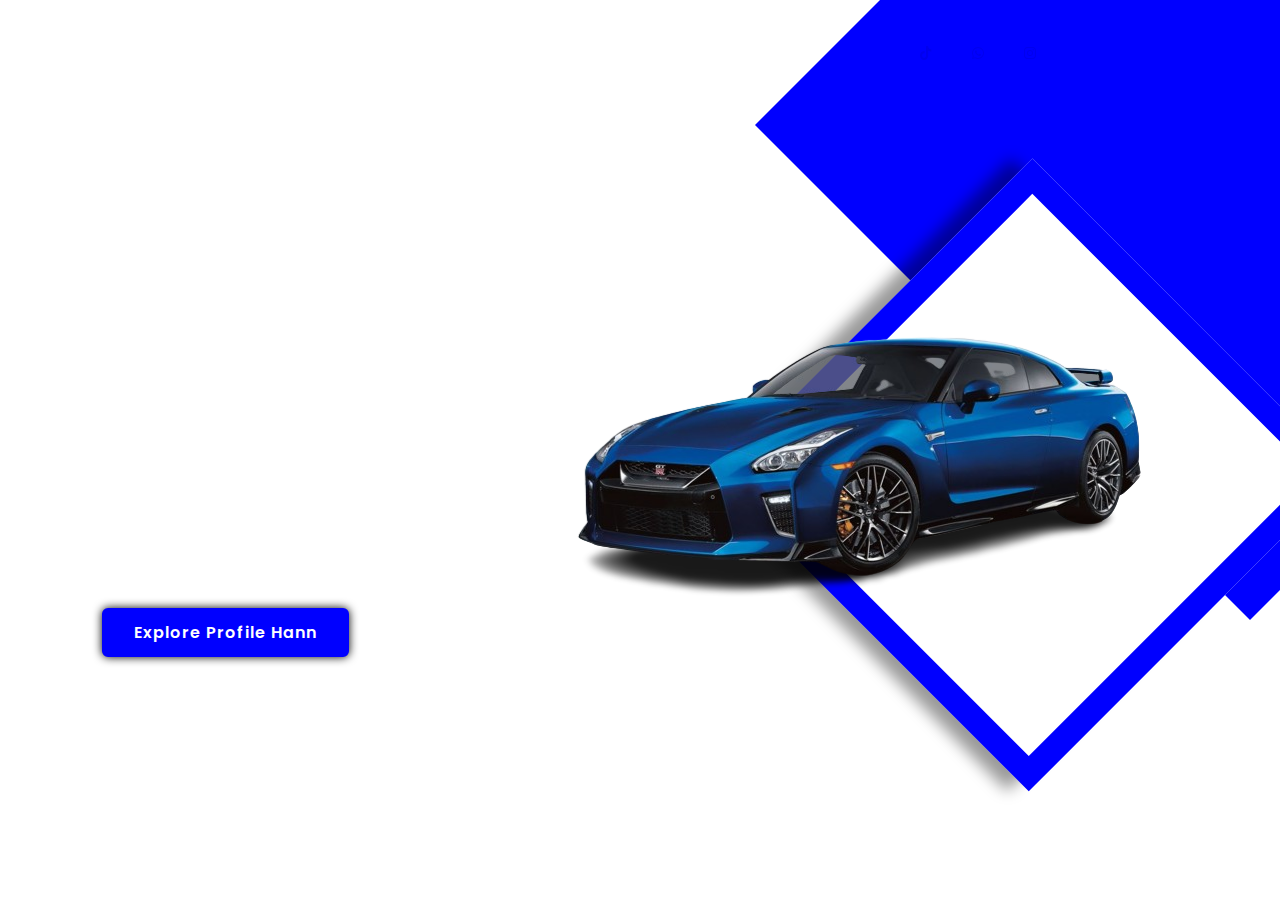
<file: index.html>
<!DOCTYPE html>
<html lang="en">
    <head>
        <meta charset="UTF-8">
        <meta http-equiv="X-UA-Compatible" content="IE=edge">
        <meta name="viewport" content="width-device-width, initial-scale=1.0">
        <title>HannStore</title>
        <link rel="stylesheet" href="data.css" />
        <link href='https://unpkg.com/boxicons@2.1.4/css/boxicons.min.css' rel='stylesheet'>
    </head>
        <body>
            <header class="header">
                <a href="#" class="logo">Website Hann</a>
                <nav class="navbar">
                    <a href="#" style="--i:1;" class="active">Home</a>
                    <a href="#" style="--i:2;">About Me</a>
                    <a href="#" style="--i:3;">Experience</a>
                    <a href="#" style="--i:4;">Project</a>
                    <a href="#" style="--i:5;">Contact</a>
                </nav>
                <div class="social-media">
                    <a href="https://www.tiktok.com/@whoel1"><i class='bx bxl-tiktok' ></i></a>
                    <a href="https://wa.me/6282116906089"><i class='bx bxl-whatsapp' ></i></a>
                    <a href="https://www.instagram.com/fkriacc_/"><i class='bx bxl-instagram' ></i></a>
                </div>
            </header> 
            <section class="Home">
                <div class="Home-content">
                    <h1>Haloo</h1>
                    <h3>Saya Hann</h3>
                    <p> Perkenalkan nama saya Dhani Fikri Setiawan. Saat ini saya merupakan seorang mahasiswa aktif di Universitas Komputer Indonesia (UNIKOM), dan saya saat ini saya sedang berada di semester 2 jurusan Sistem Informasi. Saya sangat semangat untuk mempelajari dan mengembangkan keterampilan di bidang teknologi informasi, khususnya dalam hal pengolaan dan integrasi Sistem Informasi</p>
                    <a href="#" class="btn">Explore Profile Hann</a>
                </div>
                <div class="Home-img">
                    <div class="rhombus">
                        <img src="gtr.png" alt="">
                    </div>
                </div>
                <div class="rhombus2"></div>
            </section>     
        </body>
</html>
</file>
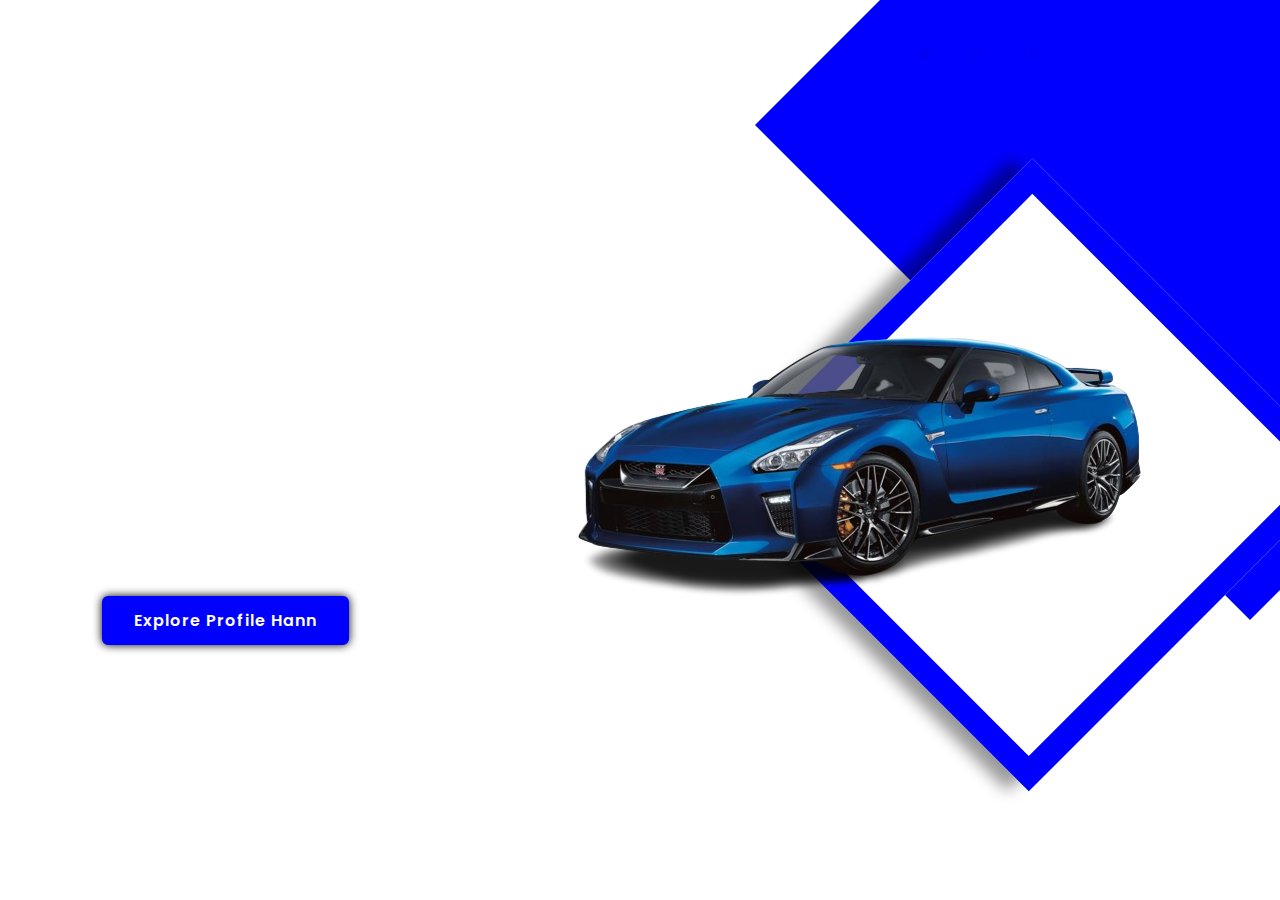
<file: data.html>
<!DOCTYPE html>
<html lang="en">
    <head>
        <meta charset="UTF-8">
        <meta http-equiv="X-UA-Compatible" content="IE=edge">
        <meta name="viewport" content="width-device-width, initial-scale=1.0">
        <title>HannStore</title>
        <link rel="stylesheet" href="data.css" />
        <link href='https://unpkg.com/boxicons@2.1.4/css/boxicons.min.css' rel='stylesheet'>
    </head>
        <body>
            <header class="header">
                <a href="#" class="logo">Website Hann</a>
                <nav class="navbar">
                    <a href="#" style="--i:1;" class="active">Home</a>
                    <a href="#" style="--i:2;">About Me</a>
                    <a href="#" style="--i:3;">Experience</a>
                    <a href="#" style="--i:4;">Project</a>
                    <a href="#" style="--i:5;">Contact</a>
                </nav>
                <div class="social-media">
                    <a href="https://www.tiktok.com/@whoel1"><i class='bx bxl-tiktok' ></i></a>
                    <a href="https://wa.me/6282116906089"><i class='bx bxl-whatsapp' ></i></a>
                    <a href="https://www.instagram.com/fkriacc_/"><i class='bx bxl-instagram' ></i></a>
                </div>
            </header> 
            <section class="Home">
                <div class="Home-content">
                    <h1>Haloo</h1>
                    <h3>Saya Hann</h3>
                    <p> Perkenalkan nama saya Dhani Fikri Setiawan. Saya saat ini adalah mahasiswa di Universitas Komputer Indonesia (UNIKOM), dan sedang menempuh semester 2 di jurusan Sistem Informasi. Saya sangat antusias untuk mempelajari dan mengembangkan keterampilan di bidang teknologi informasi, khususnya dalam hal pengolaan dan integrasi Sistem Informasi</p>
                    <a href="#" class="btn">Explore Profile Hann</a>
                </div>
                <div class="Home-img">
                    <div class="rhombus">
                        <img src="gtr.png" alt="">
                    </div>
                </div>
                <div class="rhombus2"></div>
            </section>     
        </body>
</html>
</file>
<file: data.css>
@import url('https://fonts.googleapis.com/css2?family=Poppins:weight@300;400;500;600;700;800;900&display=swap');
*{
    margin: 0;
    padding: 0;
    box-sizing: border-box;
    font-family:'Poppins', sans-serif;
}

body {
    background: white;
}
.header {
    position: fixed;
    top: 0;
    left: 0;
    width: 90%;
    padding: 30px 8%;
    background: transparent;
    display: flex;
    justify-content: space-between;
    align-items: center;
    z-index: 100;
}
.logo {
    font-size: 20px;
    color: blue;
    text-decoration: none;
    font-weight: 600;
    opacity: 0;
    animation: slideRight 1s ease forwards;

}
.navbar a {
    display: inline-block;
    font-size: 18px;
    color: black;
    text-decoration: none;
    font-weight: 500;
    margin: 0 30px;
    transition: .3x;
    opacity: 0;
    animation: slideTop .3s ease forwards;
    animation-delay: calc(.2s *var(--i));
}
.navbar a:hover,
.navbar a.active {
    color: blue;
}
.social-media {
    display: flex;
    justify-content: space-between;
    width: 150px;
    height: 35px;

}
.social-media a {
    display: inline-flex;
    justify-content: center;
    width: 40px;
    height: 40px;
    background: transparent;
    border: 2px solid transparent;
    text-decoration: none;
    animation: slideSci .3s ease forwards;
    animation-delay: calc(.2s *var(--i));
}
.social-media a:hover {
    border-color: white;
}
.social-media a u{
    font-size: 24px;
    color: white;
    transform: rotate(-45deg);
}
.Home {
    position: relative;
    width: 100x;
    height: 100vh;
    display: flex;
    justify-content: space-between;
    align-items: center;
    padding: 50px 8% 0;
    overflow: hidden;
}
.Home-content {
    max-width: 630px;

}
.Home-content h1 {
    font-size: 50px;
    line-height: 1.2;
    opacity: 0;
    animation: slideBottom 1s ease forwards;
    animation-delay: 1s;
}
.Home-content h3 {
    font-size: 40px;
    color: blue;
    opacity: 0;
    animation: slideBottom 1s ease forwards;
    animation-delay: 1.3s;
}

.Home-content p {
    font-size: 16px;
    margin: 15px 0 30px;
    opacity: 0;
    animation: slideLeft 1s ease forwards;
    animation-delay: 1.6s;
   
}
.btn {
    display: inline-block;
    padding: 10px 30px;
    background: blue;
    border: 2px solid blue;
    border-radius: 6px;
    box-shadow: 0 0 10px black;
    font-size: 16px;
    color: white;
    letter-spacing: 1px;
    text-decoration: none;
    font-weight: 600;
    transition: .5x;
    bottom: 10%;
}
.btn:hover {
    background: transparent;
    color: blue;
}
.Home-img {
    position: relative;
    right: -7%;
    width: 450px;
    height: 450px;
    transform: rotate(45deg);
}
.Home-img .rhombus {
    position: absolute;
    width: 100%;
    height: 100%;
    background: white;
    border: 25px solid blue;
    box-shadow: -15px 15px 15px rgba(0, 0, 0, .4);
}
.Home-img .rhombus img {
    position: absolute;
    top: 110px;
    left: -250px;
    max-width: 750px;
    transform: rotate(-45deg);
}
.Home .rhombus2 {
    position: absolute;
    top: -25%;
    right: -25%;
    width: 700px;
    height: 700px;
    background: blue;
    transform: rotate(45deg);
    z-index: -1;
}
@keyframes slideRight {
    0%{
        transform: translateX(-100px);
        opacity: 0;
    }
    100%{
        transform: translateX(0);
        opacity: 1;

    }
}
@keyframes slideLeft {
    0%{
        transform: translateY(100px);
        opacity: 0;
    }
    100%{
        transform: translateY(0);
        opacity: 1;

    }
}
@keyframes slideTop {
    0%{
        transform: translateY(100px);
        opacity: 0;
    }
    100%{
        transform: translateY(0);
        opacity: 1;

    }
}
@keyframes slideBottom {
    0%{
        transform: translateY(-100px);
        opacity: 0;
    }
    100%{
        transform: translateY(0);
        opacity: 1;

    }
}
@keyframes slideSci {
    0%{
        transform: translateX(100px) rotate(45deg);
        opacity: 0;
    }
    100%{
        transform: translateY(0) rotate(45deg);
        opacity: 1;

    }
}
</file>
